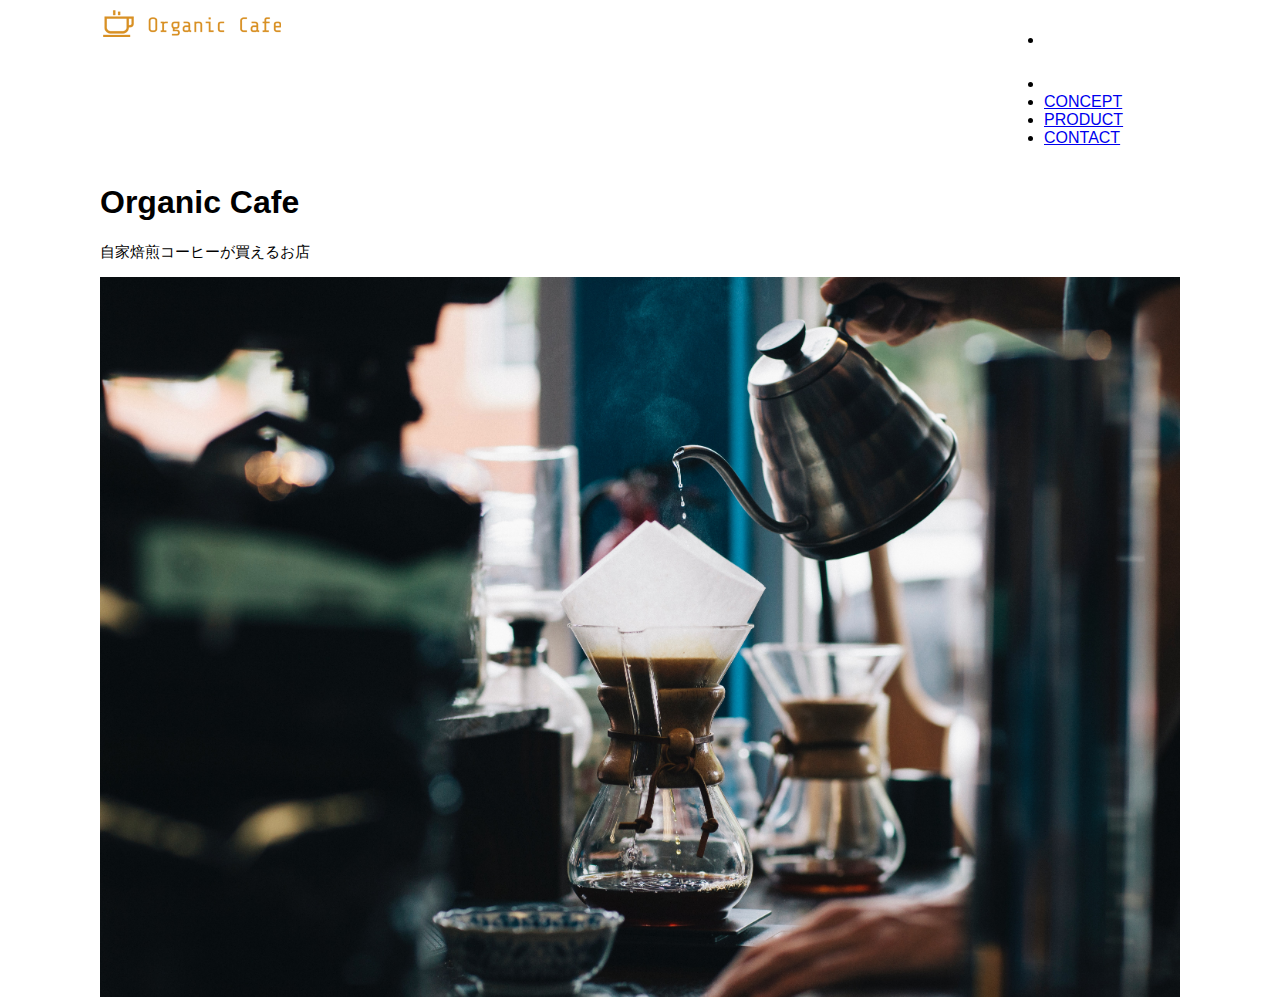
<file: kadai_013/index.html>
<!DOCTYPE html>
<html>
  <head>
    <title>Organic Cafe</title>
    <meta charset="UTF-8" />
    <meta name="description" content="自家焙煎のコーヒーがお家で楽しめるOrganic Cafe"/>
    <meta name="viewport" content="width=device-width, initial-scale=1.0" />
    <link rel="stylesheet" href="style.css" />
  </head>
  <body>
    <!-- ヘッダー -->
    <header>
      <!-- ロゴ -->
      <a href="index.html" id="logo"><img src="images/logo.png" alt="トップページに戻る"/></a>

      <!-- PC用ナビゲーション -->
      <nav id="nav-pc">
        <a href="index.html#concept">CONCEPT</a>
        <a href="index.html#product">PRODUCT</a>
        <a href="index.html#contact">CONTACT</a>
      </nav>
       <!-- スマホ用メニューボタン -->
    <img id="menu-sp" src="images/button-menu.png" alt="ナビゲーションを開く" onclick="document.getElementById('nav-sp').style.display = 'block'">

    <!-- スマホ用ナビゲーション -->
    <nav id="nav-sp">
      <ul>
        <li>
          <img id="close" src="images/button-close.png" alt="ナビゲーションを閉じる" onclick="document.getElementById('nav-sp').style.display = 'none'">
        </li>
        <li>
          <a id="logo-sp" href="index.html" onclick="document.getElementById('nav-sp').style.display = 'none'">
            <img src="images/logo-sp.png" alt="トップページに戻る">
          </a>
        </li>
        <li>
          <a class="menu" href="index.html#concept" onclick="document.getElementById('nav-sp').style.display = 'none'">CONCEPT</a>
        </li>
        <li>
          <a class="menu" href="index.html#product" onclick="document.getElementById('nav-sp').style.display = 'none'">PRODUCT</a>
        </li>
        <li><a class="menu" href="index.html#contact" onclick="document.getElementById('nav-sp').style.display = 'none'">CONTACT</a>
        </li>
      </ul>
    </nav>
    </header>

    <main>
      <article>
        <!-- メインビジュアル -->
        <section id="main-visual">
          <div id="main-message">
            <h1>Organic Cafe</h1>
            <p>自家焙煎コーヒーが買えるお店</p>
          </div>
          <img src="images/main-image.jpg" alt="コーヒーをハンドドリップで淹れる画像"/>
        </section>
      </article>
    </main>
  </body>
</html>
</file>
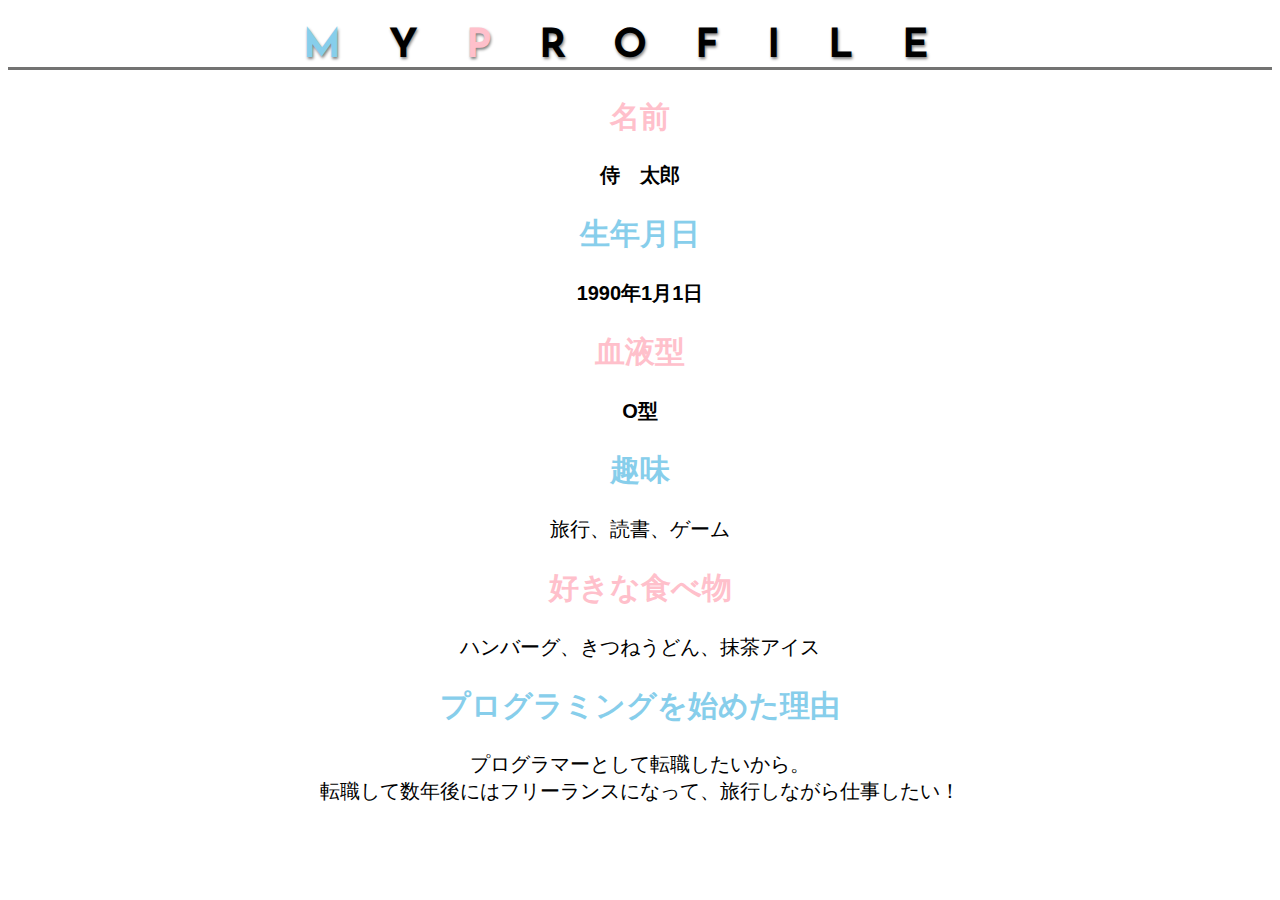
<file: kadai_015/kadai_015.html>
<!DOCTYPE html>
<html>
<head>
  <title>15章課題</title>
  <meta charset="UTF-8">
  <meta name="description" content="このページは15章の課題です。">
  <link rel="stylesheet" href="style.css">
  <link rel="preconnect" href="https://fonts.googleapis.com">
  <link rel="preconnect" href="https://fonts.gstatic.com" crossorigin>
  <link href="https://fonts.googleapis.com/css2?family=Josefin+Sans&display=swap" rel="stylesheet">
</head>
<body>
  <h1><span class="blue">M</span>Y<span class="pink">P</span>ROFILE</h1>
  <div id="basic">
    <h2 class="pink">名前</h2>
    <p>侍　太郎</p>
    <h2 class="blue">生年月日</h2>
    <p>1990年1月1日</p>
    <h2 class="pink">血液型</h2>
    <p>O型</p>
  </div>
  <h2 class="blue">趣味</h2>
  <p>旅行、読書、ゲーム</p>
  <h2 class="pink">好きな食べ物</h2>
  <p>ハンバーグ、きつねうどん、抹茶アイス</p>
  <h2 class="blue">プログラミングを始めた理由</h2>
  <p>プログラマーとして転職したいから。<br>転職して数年後にはフリーランスになって、旅行しながら仕事したい！</p>
</body>
</html>
</file>
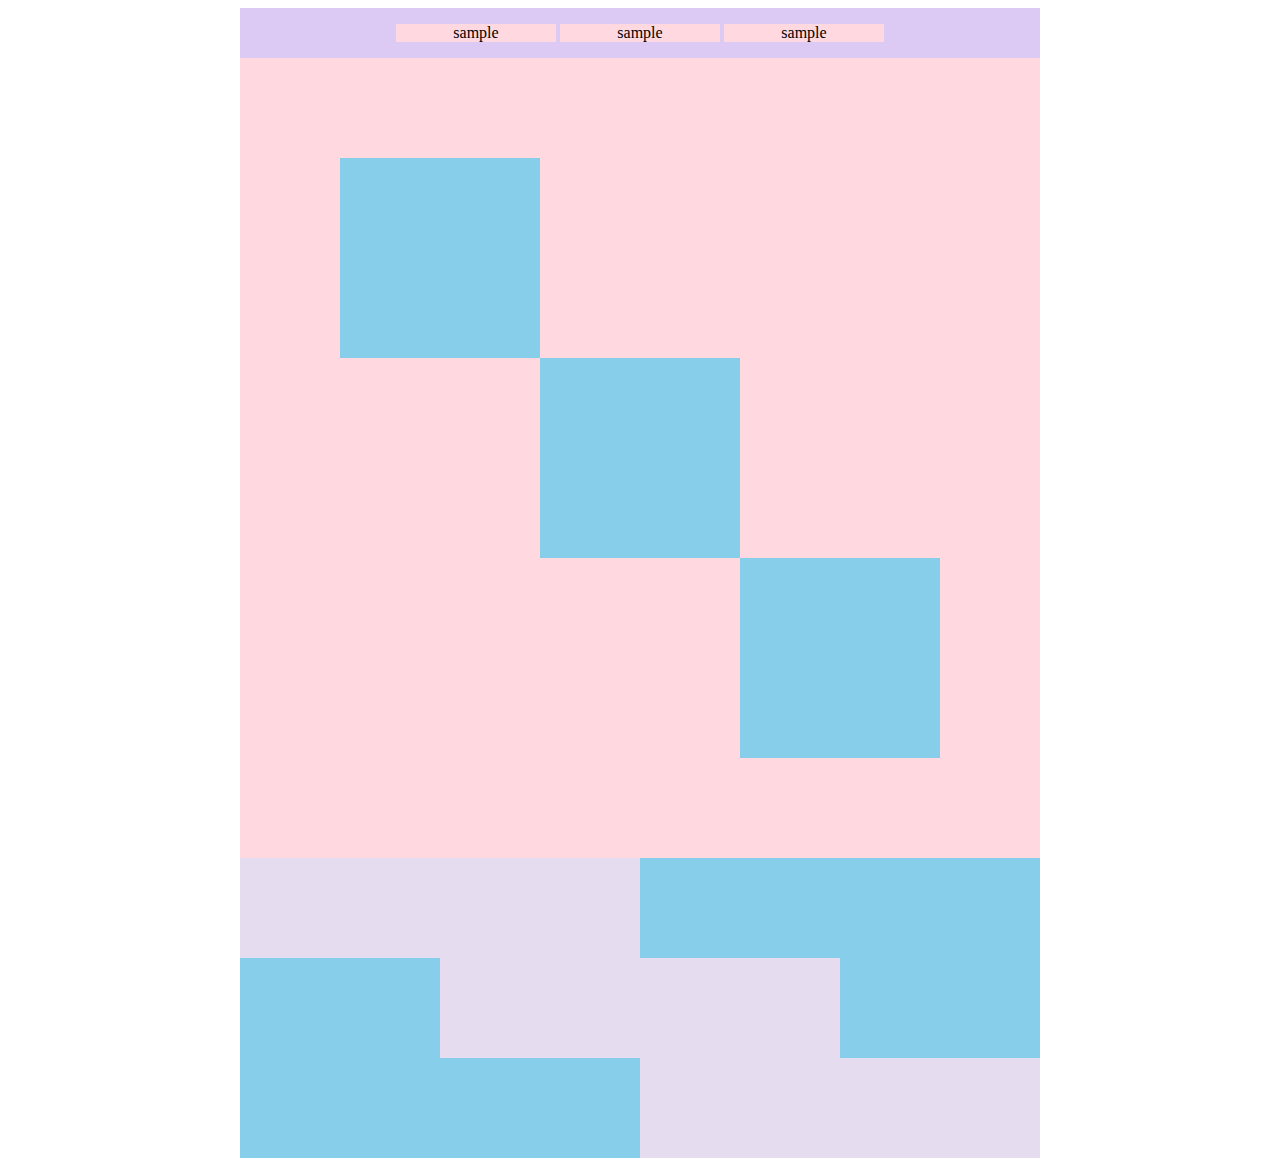
<file: kadai_018/kadai_018.html>
<!DOCTYPE html>
<html>
<head>
  <meta charset="UTF-8">
  <link rel="stylesheet" href="style.css">
  <meta name="description" content="このページは18章の課題です。">
  <title>18章課題</title>
</head>
<body>
  <div id="top">
    <p class="top-child">sample</p>
    <p class="top-child">sample</p>
    <p class="top-child">sample</p>
  </div>
  <div id="middle">
    <div id="middle-child01"></div>
    <div id="middle-child02"></div>
    <div id="middle-child03"></div>
  </div>
  <div id="bottom">
    <div id="bottom-child01"></div>
    <div id="bottom-child02"></div>
    <div id="bottom-child03"></div>
  </div>
</body>
</html>
</file>
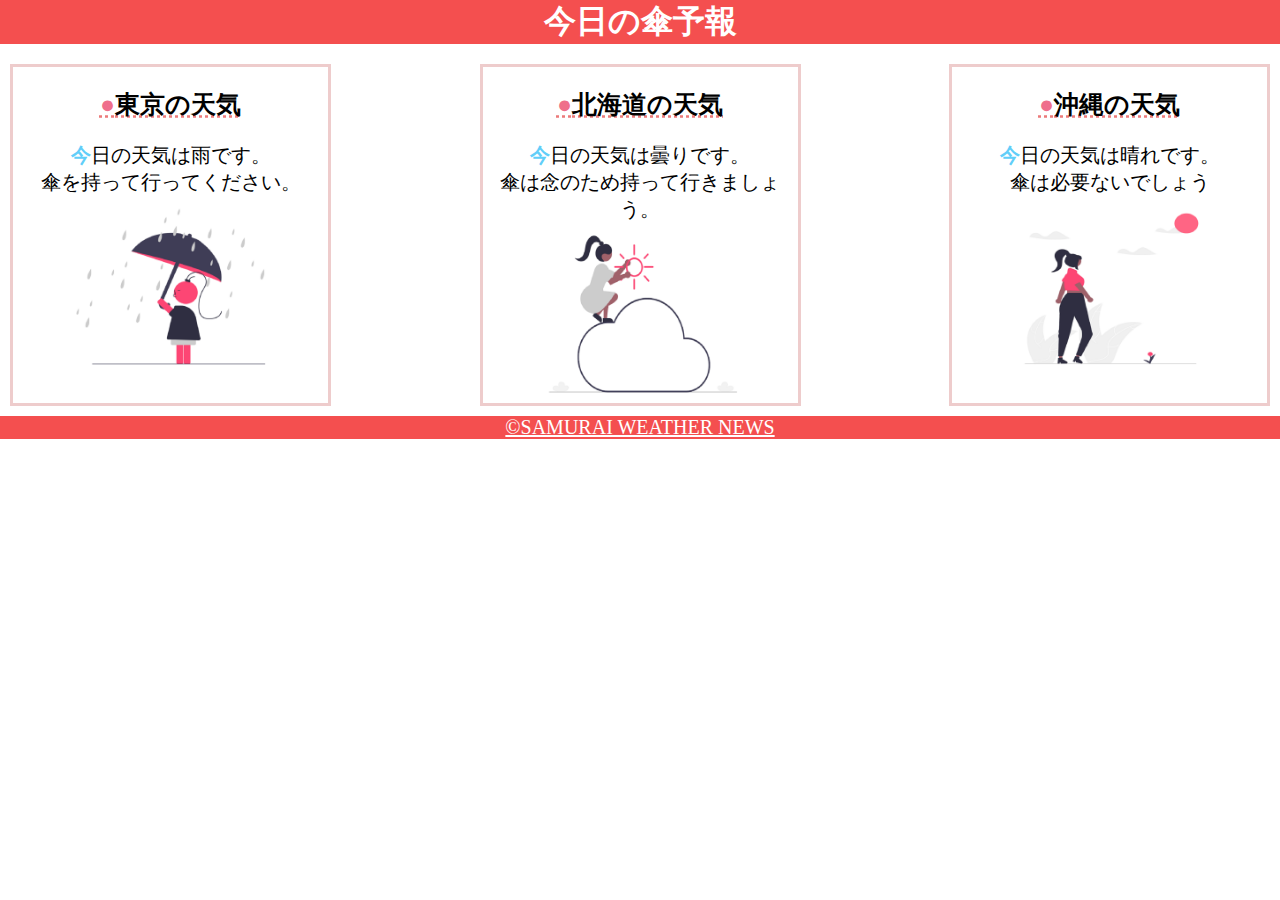
<file: kadai_022/kadai.html>
<!DOCTYPE html>
<html>
    <head>
        <meta charset="UTF-8">
        <meta name="viewport" content="width=device-width, initial-scale=1.0">
        <link rel="stylesheet" href="style.css">
        <meta name="description" content="このページは22章の課題です。">
        <title>22章課題</title>
    </head>
    <body>
       
        <header>
            <h1>今日の傘予報</h1>
        </header>  
 
        <main>

            <div id="parent">
                <div class="contents">
                    <h2>東京の天気</h2>
                    <p>今日の天気は雨です。</p>
                    <p>傘を持って行ってください。</p>
                    <img src="images/rainy.png" alt="雨">
                </div>
 
                <div class="contents">
                    <h2>北海道の天気</h2>
                    <p>今日の天気は曇りです。</p>
                    <p>傘は念のため持って行きましょう。</p>
                    <img src="images/cloudy.png" alt="曇り">
                </div>
 
                <div class="contents">
                    <h2>沖縄の天気</h2>
                    <p>今日の天気は晴れです。</p>
                    <p>傘は必要ないでしょう</p>
                    <img src="images/sunny.png" alt="晴れ">
                </div>

            </div>    
 
        </main>
 
        <footer>
            <a href="https://www.sejuku.net/corp/">&copy;SAMURAI WEATHER NEWS</a>
         </footer>
 
    </body>
</html>
</file>
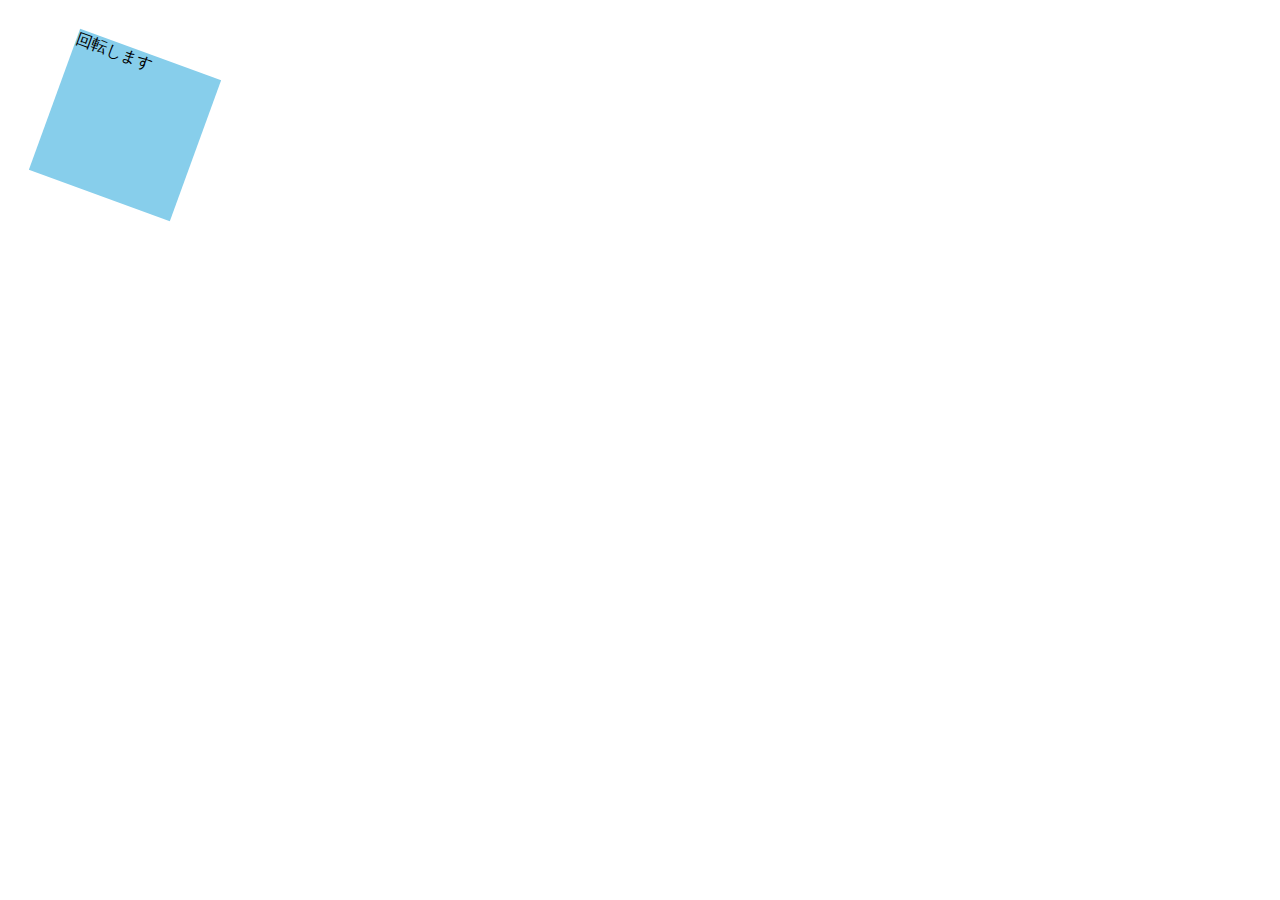
<file: kadai_mdn_css/mdn.html>
<!DOCTYPE html>
<html>

<head>
    <style>
        div {
            transform: rotate(20deg);
            position: absolute;
            left: 50px;
            top: 50px;
            width: 150px;
            height: 150px;
            background-color: skyblue;
        }
    </style>
</head>

<body>
    <div>
        回転します
    </div>

</body>

</html>
</file>
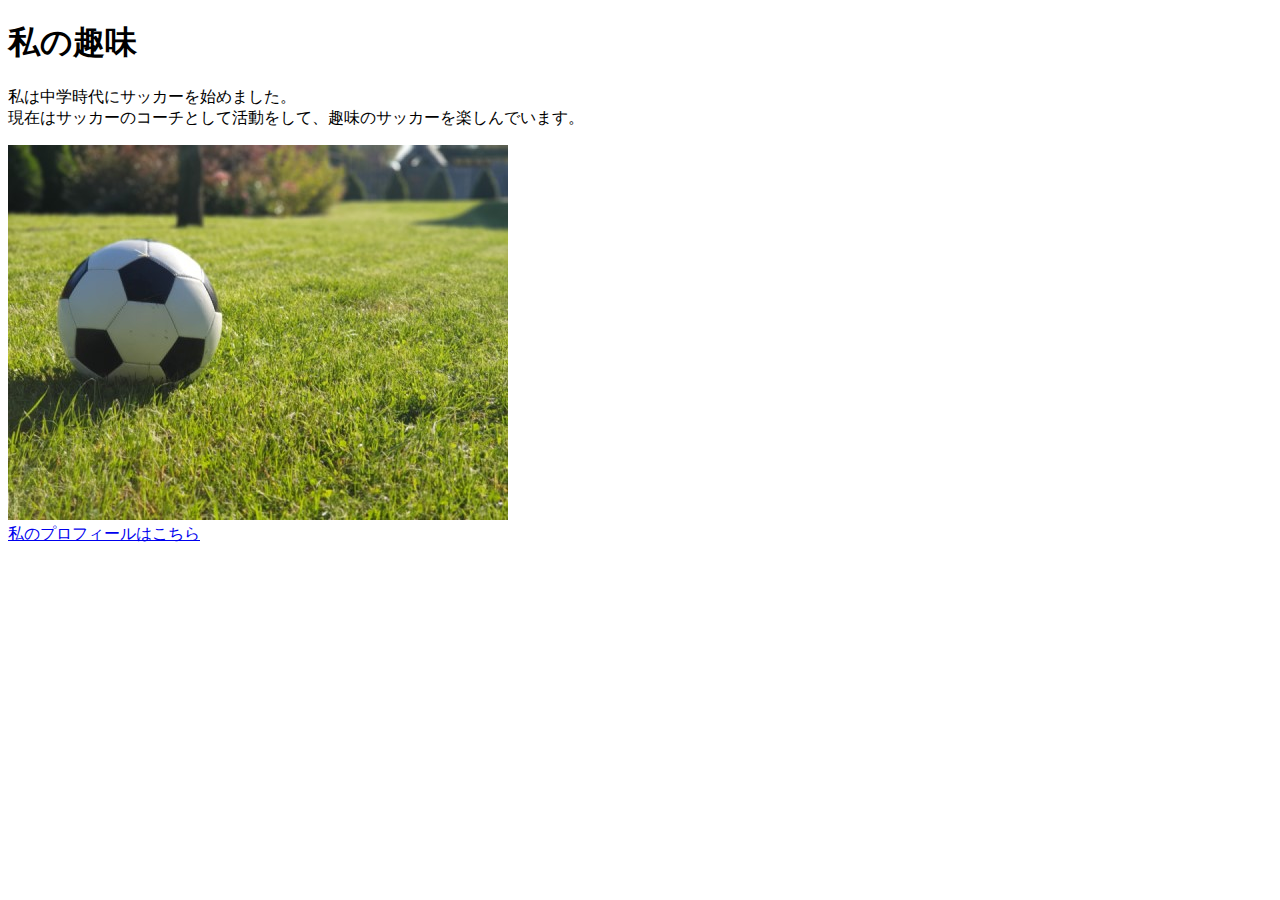
<file: kadai_005/html/kadai_005.html>
<!DOCTYPE html>
<html>
<head>
  <title>5章課題</title>
  <meta name="description" content="このページは5章の課題です。">
  <meta charset="UTF-8">
</head>
<body>
  <h1>私の趣味</h1>
  <p>私は中学時代にサッカーを始めました。<br>
    現在はサッカーのコーチとして活動をして、趣味のサッカーを楽しんでいます。
  </p>
  <img src="../images/sample.jpg">
  <br>
  <a href="https://x.com/samuraijuku">私のプロフィールはこちら</a>
</body>
</html>
</file>
<file: kadai_013/style.css>
/* PC、スマホ共通スタイル */
body {
  font-family: "Source Sans Pro", "Hiragino Kaku Gothic ProN", Meiryo, Arial,
    sans-serif;
}

p {
  font-size: 15px;
}

#main-visual>img {
  width: 100%;
}

/*================
PC用のスタイル 
=================*/
@media screen and (min-width: 768px) {
  /* 横幅設定 */
  #nav-pc {
    display: none;
  }
  
  #menu-sp {
    display: none;
  }
  
  body {
    max-width: 1080px;
    min-width: 960px;
    margin: 0 auto 0 auto;
  }

  /* ヘッダー */
  header {
    display: flex;
    justify-content: space-between;
  }

  /* ナビゲーションのレイアウト */
  #nav-pc {
    text-align: right;
    font-size: 14px;
    padding-top: 15px;
  }

  /* ナビゲーションのリンクの装飾設定 */
  #nav-pc>a {
    text-decoration: none;
    margin-left: 20px;
  }

  #nav-pc>a:link {
    color: #0d0d0d;
  }

  #nav-pc>a:visited {
    color: #0d0d0d;
  }

  #nav-pc>a:hover {
    color: #0d0d0d;
    text-decoration: underline;
  }

  #nav-pc>a:active {
    color: #0d0d0d;
  }
}

@media screen and (max-width: 767px) {

  body {
    min-width: 375px;
    margin: 0;
  }

  #nav-pc {
    display: none;
  }

  #menu-sp {
    float: right;
    padding: 0;
  }

  #nav-sp {
    background-color: #ce933e;
    position: absolute;
    left: 0;
    top: 0;
    height: 100%;
    width: 100%;
    display: none;
    z-index: 100;
  }

  #nav-sp ul {
    padding-left: 0;
  }

  #nav-sp li {
    list-style: none;
  }

  #close {
    position: absolute;
    top: 20px;
    right: 20px;
  }

  #logo-sp {
    margin: 80px 0 30px 20px;
  }

  #nav-sp a {
    display: block;
  }

  #nav-sp a:link {
    color: #ffffff;
  }

  #nav-sp a:visited {
    color: #ffffff;
  }

  #nav-sp a:hover {
    text-decoration: underline;
  }

  #nav-sp a:active {
    color: #ffffff;
  }

  #nav-sp .menu {
    text-decoration: none;
    display: block;
    margin-left: 20px;
    margin-right: 20px;
    height: 44px;
    font-size: 16px;
    background-image: url("images/arrow.png");
    background-repeat: no-repeat;
    background-position: right top;
  }
}
</file>
<file: kadai_015/style.css>
body {
  font-family: "Arial", "Meiryo", sans-serif;
}
html {
  font-size: 20px;
  text-align: center;
}
.blue {
  color: skyblue;
}
.pink {
  color: rgb(255 192 203);
}
h1 {
  font-family: "Josefin Sans", sans-serif;
  font-optical-sizing: 2rem;
  letter-spacing: 1.2em;
  text-shadow: 1px 2px 3px gray;
  border-bottom: 3px solid rgb(115, 115, 114);
}
#basic p {
  font-weight: bold;
}
</file>
<file: kadai_018/style.css>
#top {
  position: relative;
  width: 800px;
  background-color: #dcc9f4;
  margin:20px,0px;
  margin-left: auto;
  margin-right: auto;
  text-align: center;
}
.top-child {
  width: 20%;
  background-color: #ffd9df;
  display: inline-block;
}
#middle {
  width: 800px;
  height: 800px;
  margin: 20px, 0px;
  margin-left: auto;
  margin-right: auto;
  background-color: #ffd9df;
}
#middle-child01,#middle-child02,#middle-child03 {
  width: 200px;
  height: 200px;
  background-color: #87ceeb;
  position: relative;
}
#middle-child01 {
  top: 100px;
  left: 100px;
}
#middle-child02 {
  top: 100px;
  left: 300px;
}
#middle-child03 {
  top: 100px;
  left: 500px;
}
#bottom {
  width: 800px;
  height: 300px;
  margin-left: auto;
  margin-right: auto;
  background-color: #87ceeb;
}
#bottom-child01, #bottom-child02, #bottom-child03 {
  width: 400px;
  height: 100px;
  background-color: #e5dcf0;
  position: relative;
}
#bottom-child02 {
  left: 200px
}
#bottom-child03 {
  left: 400px
}
</file>
<file: kadai_022/style.css>
h1, p, body {
  margin: 0;
}
p, a {
  font-size: 20px;
}
header {
  margin-bottom: 20px;
  background-color: rgb(244, 79, 79);
  text-align: center;
}
h1 {
  color: rgb(255, 255, 255);
}
main {
  margin: 10px;
}
#parent {
  display: flex;
  justify-content: space-between;
}
.contents {
  border: solid 3px rgb(238, 204, 204);
  flex-basis: 25%;
  padding: 10px, 15px;
  margin: 20px, 0px;
  text-align: center;
}
h2 {
  font-size: 25px;
  text-decoration: underline dotted rgb(236, 122, 122);
}
h2::before {
  content: "●";
  color: rgb(239, 111, 139)
}
p:nth-child(2)::first-letter {
  font-weight: bold;
  color: rgb(97, 206, 249)
}
.contents img {
  margin: 10px, 0;
  width: 70%;
}
footer {
  background-color: rgb(244, 79,79);
  text-align: center;
}
a {
  color: rgb(255,255,255);
}
a:visited {
  color: rgb(193, 234, 251);
}
a:hover {
  color: rgb(245, 178, 168);
}
@media screen and (max-width: 768px) {
  h2 {
    font-size: 30px;
  }
  p {
    font-size: 25px;
  }
  #parent {
    flex-direction: column;
  }
}
</file>
